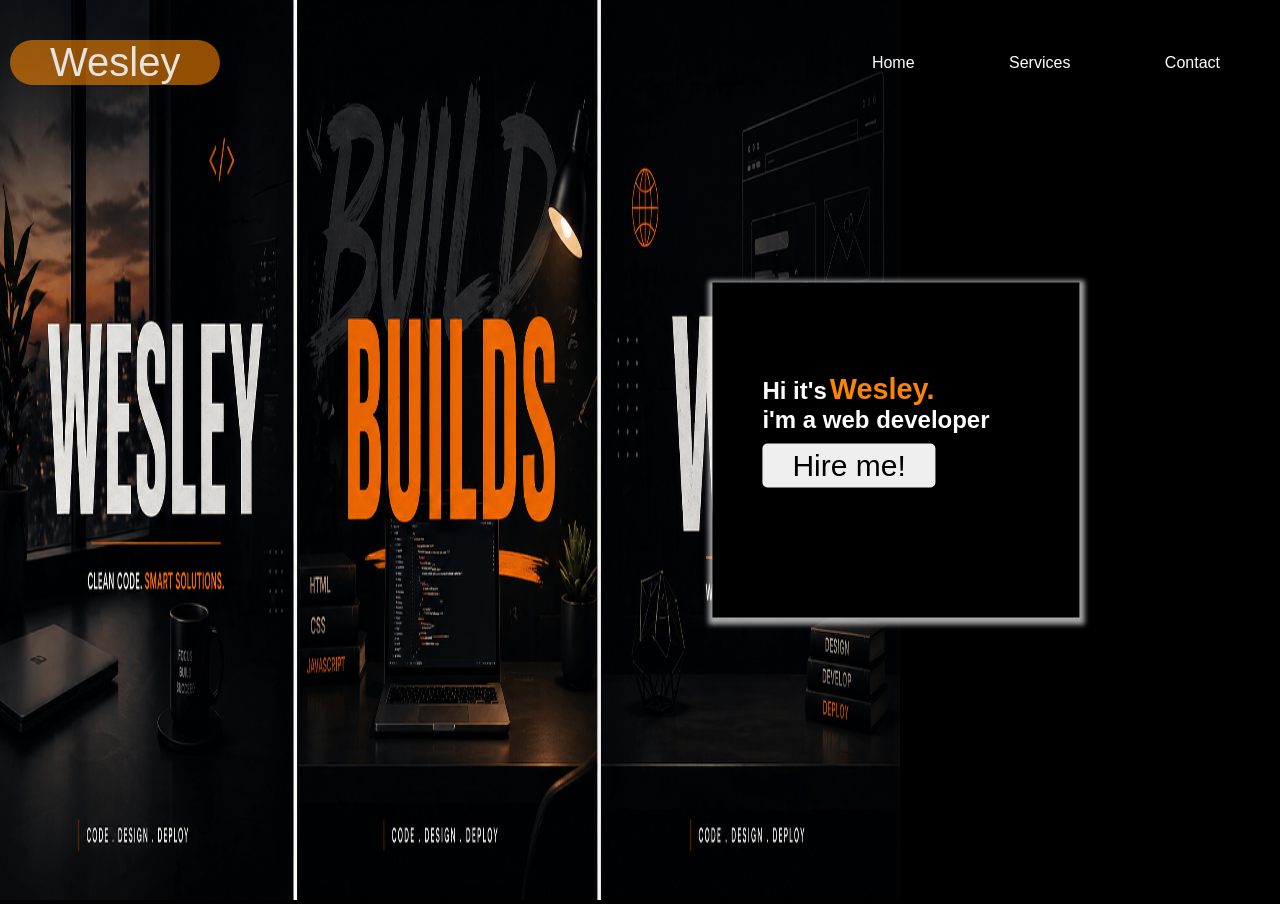
<file: docs/index.html>
<!DOCTYPE html>
<html lang="en">
<head>
    <meta charset="UTF-8">
    <meta name="viewport" content="width=device-width, initial-scale=1.0">
    <title>Wesley portfolio</title>
</head>
<link rel="stylesheet" href="style.css" />
<body>
    <div class="nav">
        <a href="#" class="logo">Wesley</a>

        <nav>
            <a href="index.html" class="active">Home</a>
            <a href="services.html" class="active">Services</a>
            <a href="contact.html" class="active">Contact</a>
        </nav>
    </div>
    <section class="home">
        <img src="main.png" alt="img">
        <div class="home-content">
            <h1>Hi it's<span class="home-content-span">Wesley.</span></h1>

            <div class="social-content">
                <h2>i'm a <span class="social-content-span">web developer</span></h2>
            </div>

            <div class="social-icons">
                <a href="#"><i class="fa-brands fa-linkedin"></i></a>
            
                <button class="hire-btn">Hire me!</button>
            </div>
        </div>
    </section>
</body>
</html>
</file>
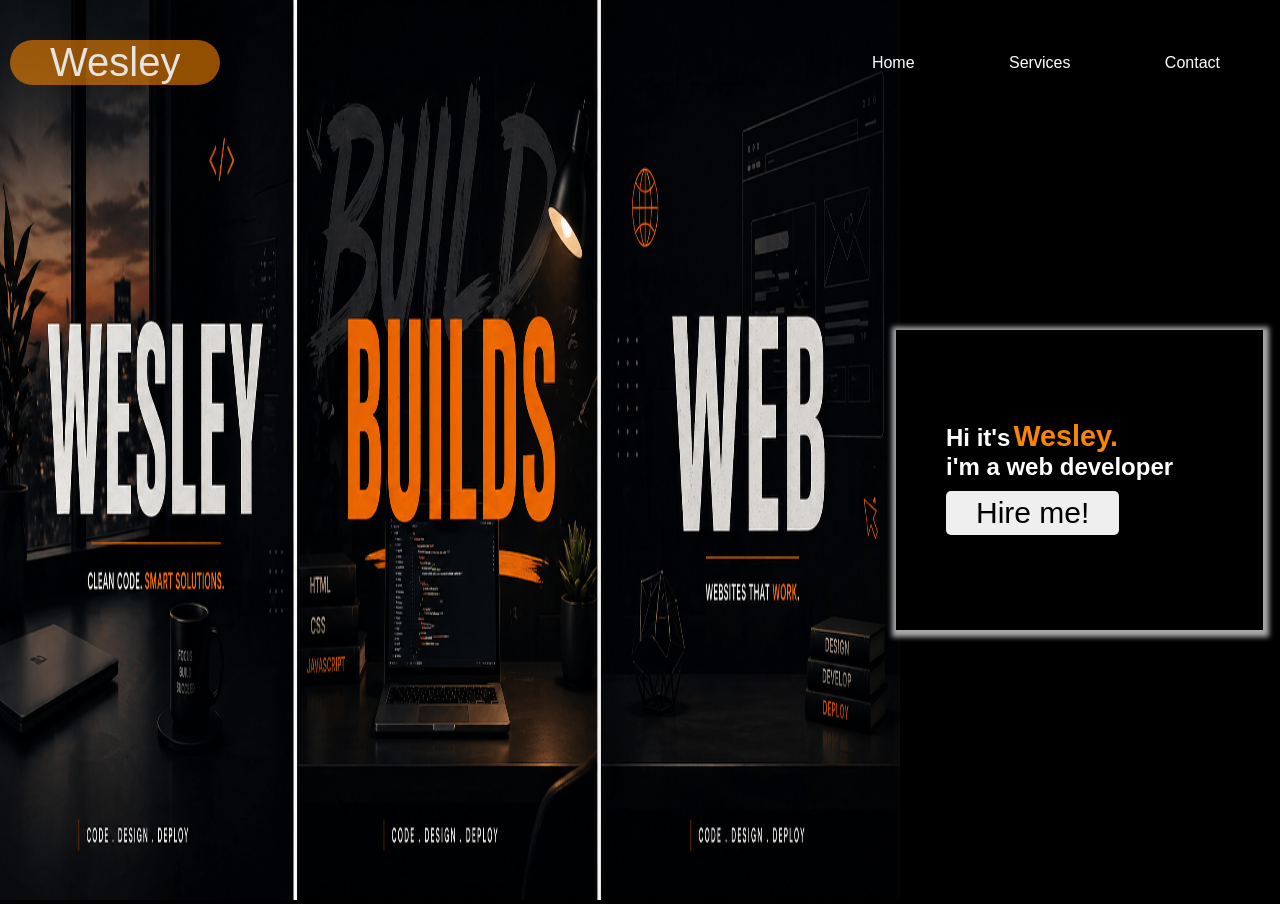
<file: protfolio/index.html>
<!DOCTYPE html>
<html lang="en">
<head>
    <meta charset="UTF-8">
    <meta name="viewport" content="width=device-width, initial-scale=1.0">
    <title>Wesley portfolio</title>
</head>
<link rel="stylesheet" href="style.css" />
<body>
    <div class="nav">
        <a href="#" class="logo">Wesley</a>

        <nav>
            <a href="index.html" class="active">Home</a>
            <a href="services.html" class="active">Services</a>
            <a href="contact.html" class="active">Contact</a>
        </nav>
    </div>
    <section class="home">
        <img src="main.png" alt="img">
        <div class="home-content">
            <h1>Hi it's<span class="home-content-span">Wesley.</span></h1>

            <div class="social-content">
                <h2>i'm a <span class="social-content-span">web developer</span></h2>
            </div>

            <div class="social-icons">
                <a href="#"><i class="fa-brands fa-linkedin"></i></a>
            
                <button class="hire-btn">Hire me!</button>
            </div>
        </div>
    </section>
</body>
</html>
</file>
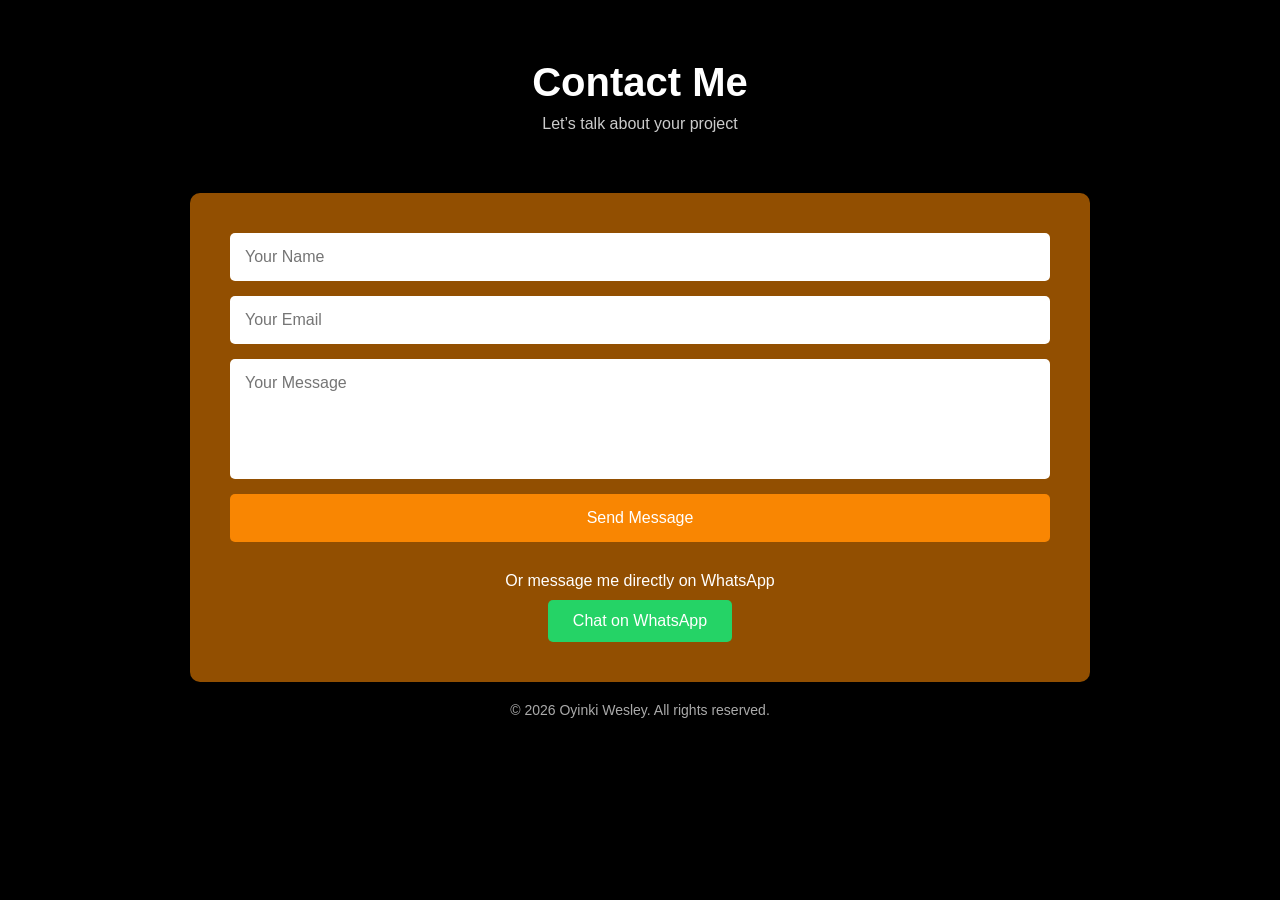
<file: docs/contact.html>
<!DOCTYPE html>
<html lang="en">
<head>
  <meta charset="UTF-8">
  <meta name="viewport" content="width=device-width, initial-scale=1.0">
  <title>Contact Me</title>
    <link rel="stylesheet" href="style.css" />
  <style>
    * {
      margin: 0;
      padding: 0;
      box-sizing: border-box;
      font-family: Arial, sans-serif;
    }

    body {
      background-color: black;
      color: white;
    }

    .container {
      width: 90%;
      max-width: 900px;
      margin: auto;
    }

    header {
      text-align: center;
      padding: 60px 20px;
    }

    header h1 {
      font-size: 2.5rem;
      margin-bottom: 10px;
    }

    header p {
      color: #ccc;
    }

    .contact-box {
      background-color: #f9860296;
      padding: 40px;
      border-radius: 10px;
    }

    form {
      display: flex;
      flex-direction: column;
    }

    input, textarea {
      margin-bottom: 15px;
      padding: 15px;
      border: none;
      border-radius: 5px;
      outline: none;
      font-size: 16px;
    }

    textarea {
      resize: none;
      height: 120px;
    }

    button {
      background-color: #f98602;
      color: white;
      border: none;
      padding: 15px;
      border-radius: 5px;
      cursor: pointer;
      transition: 0.3s;
      font-size: 16px;
    }

    button:hover {
      background-color: white;
      color: black;
    }

    .alt-contact {
      text-align: center;
      margin-top: 30px;
    }

    .alt-contact a {
      display: inline-block;
      margin-top: 10px;
      text-decoration: none;
      background-color: #25D366;
      color: white;
      padding: 12px 25px;
      border-radius: 5px;
      transition: 0.3s;
    }

    .alt-contact a:hover {
      background-color: white;
      color: black;
    }

    footer {
      text-align: center;
      padding: 20px;
      color: #aaa;
      font-size: 14px;
    }
  </style>
</head>

<body>

  <header class="container">
    <h1>Contact Me</h1>
    <p>Let’s talk about your project</p>
  </header>

  <section class="container">
    <div class="contact-box">

     <form action="https://formspree.io/f/xgodygka" method="POST">
  
  <input type="text" name="name" placeholder="Your Name" required>

  <input type="email" name="email" placeholder="Your Email" required>

  <textarea name="message" placeholder="Your Message" required></textarea>

  <button type="submit">Send Message</button>

</form>

      <div class="alt-contact">
        <p>Or message me directly on WhatsApp</p>
        <a href="https://wa.me/2348052262417" target="_blank">
          Chat on WhatsApp
        </a>
      </div>

    </div>
  </section>

  <footer>
    <p>© 2026 Oyinki Wesley. All rights reserved.</p>
  </footer>

</body>
</html>
</file>
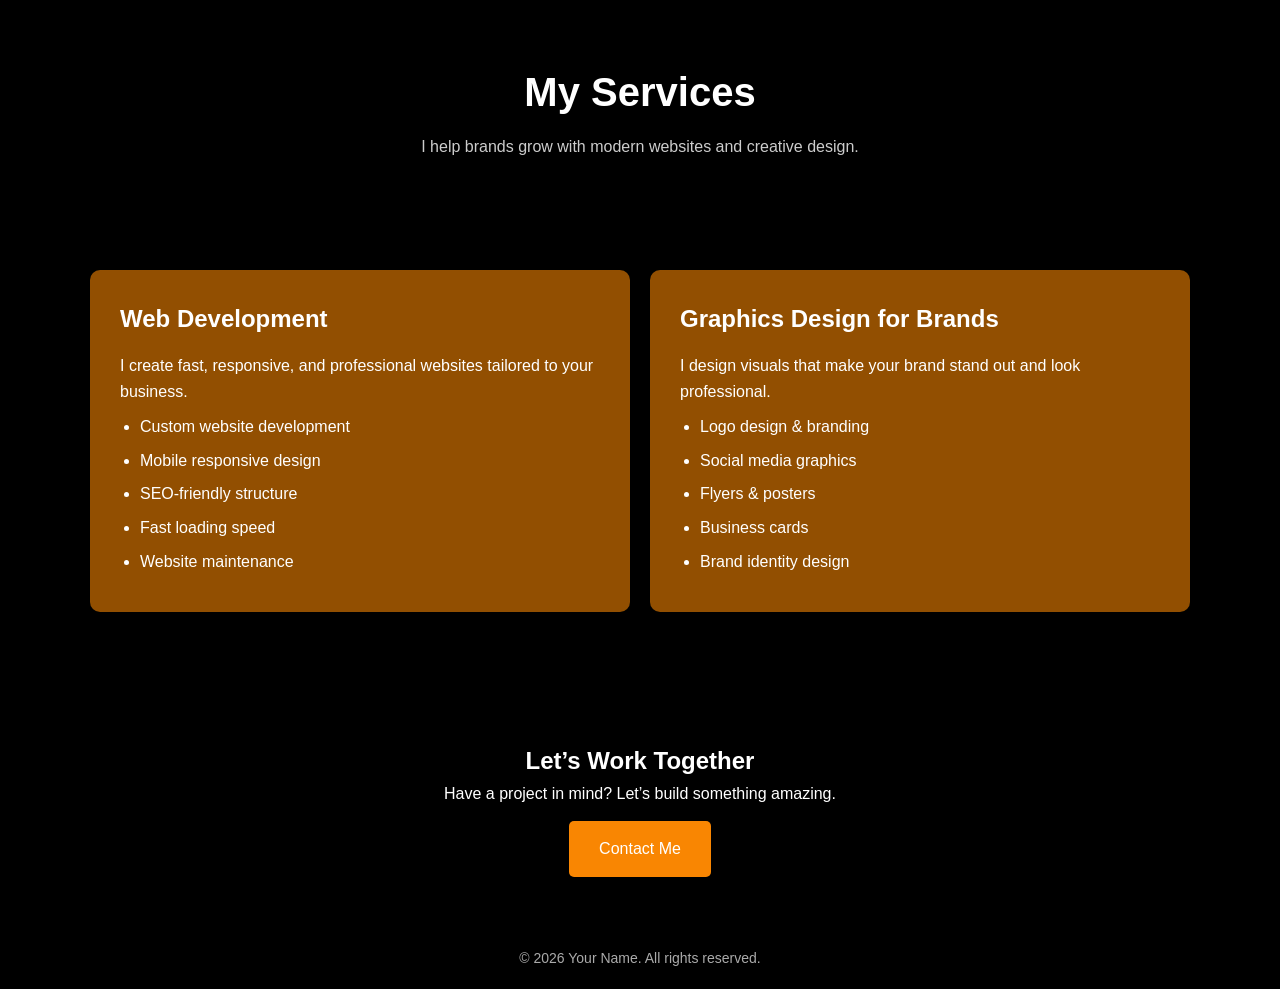
<file: docs/services.html>
<!DOCTYPE html>
<html lang="en">
<head>
  <meta charset="UTF-8">
  <meta name="viewport" content="width=device-width, initial-scale=1.0">
  <title>My Services</title>
    <link rel="stylesheet" href="style.css" />
  <style>
    * {
      margin: 0;
      padding: 0;
      box-sizing: border-box;
      font-family: Arial, sans-serif;
    }

    body {
      background-color: black;
      color: white;
      line-height: 1.6;
    }

    .container {
      width: 90%;
      max-width: 1100px;
      margin: auto;
    }

    header {
      text-align: center;
      padding: 60px 20px;
    }

    header h1 {
      font-size: 2.5rem;
      margin-bottom: 10px;
    }

    header p {
      color: #ccc;
    }

    .services {
      padding: 50px 0;
    }

    .service-box {
      background-color: #f9860296;
      padding: 30px;
      border-radius: 10px;
      margin-bottom: 30px;
      transition: 0.3s ease;
    }

    .service-box:hover {
      transform: translateY(-5px);
      background-color: #f98602;
    }

    .service-box h2 {
      margin-bottom: 15px;
      color: white;
    }

    .service-box ul {
      margin-top: 10px;
      padding-left: 20px;
    }

    .service-box ul li {
      margin-bottom: 8px;
    }

    .cta {
      text-align: center;
      padding: 50px 20px;
    }

    .cta a {
      text-decoration: none;
      background-color: #f98602;
      color: white;
      padding: 15px 30px;
      border-radius: 5px;
      display: inline-block;
      margin-top: 15px;
      transition: 0.3s;
    }

    .cta a:hover {
      background-color: white;
      color: black;
    }

    footer {
      text-align: center;
      padding: 20px;
      color: #aaa;
      font-size: 14px;
    }

    @media (min-width: 768px) {
      .grid {
        display: flex;
        gap: 20px;
      }

      .service-box {
        flex: 1;
      }
    }
  </style>
</head>

<body>

 
  <header class="container">
    <h1>My Services</h1>
    <p>I help brands grow with modern websites and creative design.</p>
  </header>

  <section class="services container">
    <div class="grid">

      <!-- Web Development -->
      <div class="service-box">
        <h2>Web Development</h2>
        <p>I create fast, responsive, and professional websites tailored to your business.</p>

        <ul>
          <li>Custom website development</li>
          <li>Mobile responsive design</li>
          <li>SEO-friendly structure</li>
          <li>Fast loading speed</li>
          <li>Website maintenance</li>
        </ul>
      </div>

      <!-- Graphics Design -->
      <div class="service-box">
        <h2>Graphics Design for Brands</h2>
        <p>I design visuals that make your brand stand out and look professional.</p>

        <ul>
          <li>Logo design & branding</li>
          <li>Social media graphics</li>
          <li>Flyers & posters</li>
          <li>Business cards</li>
          <li>Brand identity design</li>
        </ul>
      </div>

    </div>
  </section>

  <section class="cta">
    <h2>Let’s Work Together</h2>
    <p>Have a project in mind? Let’s build something amazing.</p>
    <a href="contact.html">Contact Me</a>
  </section>

  <footer>
    <p>© 2026 Your Name. All rights reserved.</p>
  </footer>

</body>
</html>
</file>
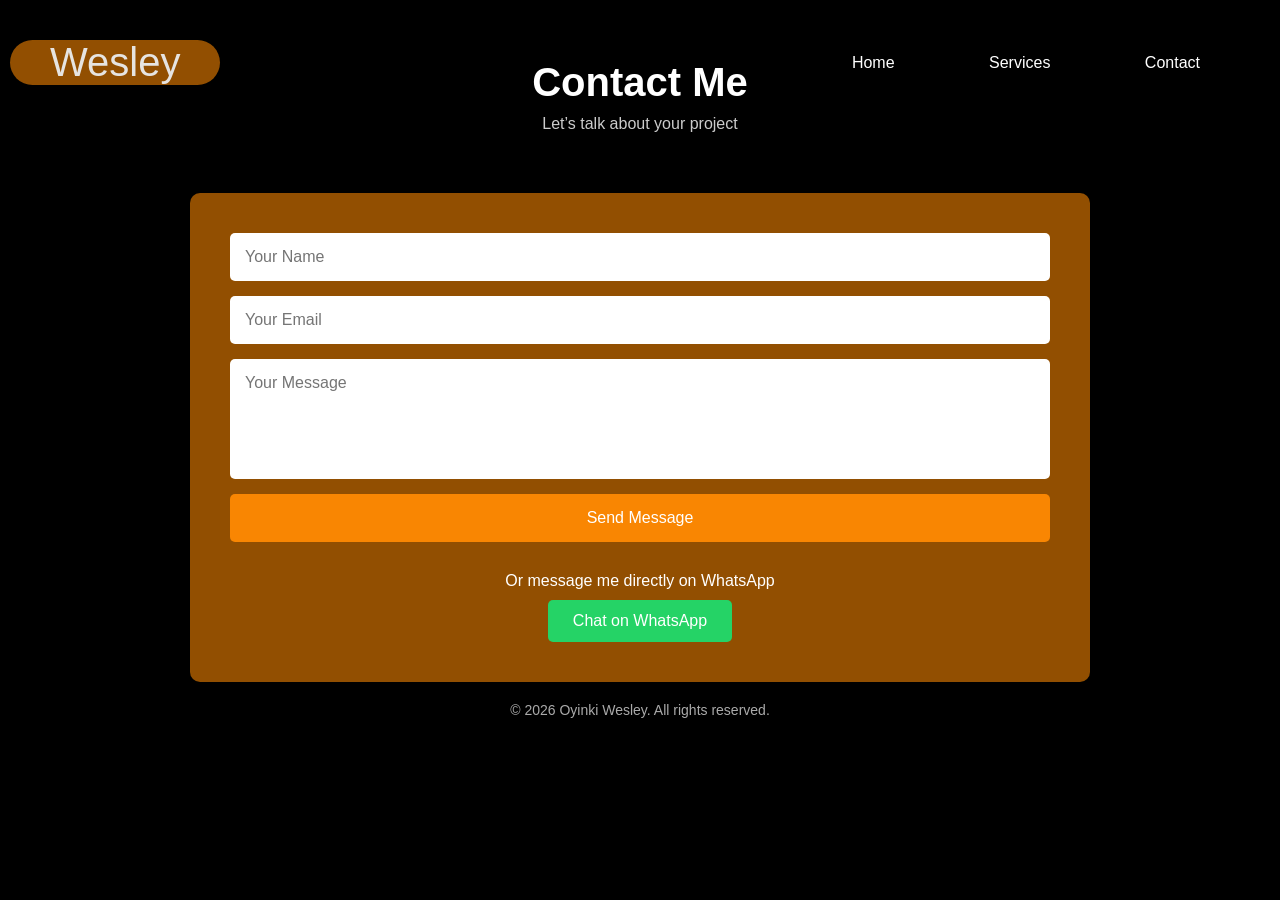
<file: protfolio/contact.html>
<!DOCTYPE html>
<html lang="en">
<head>
  <meta charset="UTF-8">
  <meta name="viewport" content="width=device-width, initial-scale=1.0">
  <title>Contact Me</title>
    <link rel="stylesheet" href="style.css" />
  <style>
    * {
      margin: 0;
      padding: 0;
      box-sizing: border-box;
      font-family: Arial, sans-serif;
    }

    body {
      background-color: black;
      color: white;
    }

    .container {
      width: 90%;
      max-width: 900px;
      margin: auto;
    }

    header {
      text-align: center;
      padding: 60px 20px;
    }

    header h1 {
      font-size: 2.5rem;
      margin-bottom: 10px;
    }

    header p {
      color: #ccc;
    }

    .contact-box {
      background-color: #f9860296;
      padding: 40px;
      border-radius: 10px;
    }

    form {
      display: flex;
      flex-direction: column;
    }

    input, textarea {
      margin-bottom: 15px;
      padding: 15px;
      border: none;
      border-radius: 5px;
      outline: none;
      font-size: 16px;
    }

    textarea {
      resize: none;
      height: 120px;
    }

    button {
      background-color: #f98602;
      color: white;
      border: none;
      padding: 15px;
      border-radius: 5px;
      cursor: pointer;
      transition: 0.3s;
      font-size: 16px;
    }

    button:hover {
      background-color: white;
      color: black;
    }

    .alt-contact {
      text-align: center;
      margin-top: 30px;
    }

    .alt-contact a {
      display: inline-block;
      margin-top: 10px;
      text-decoration: none;
      background-color: #25D366;
      color: white;
      padding: 12px 25px;
      border-radius: 5px;
      transition: 0.3s;
    }

    .alt-contact a:hover {
      background-color: white;
      color: black;
    }

    footer {
      text-align: center;
      padding: 20px;
      color: #aaa;
      font-size: 14px;
    }
  </style>
</head>

<body>

    <div class="nav">
        <a href="#" class="logo">Wesley</a>

        <nav>
            <a href="index.html" class="active">Home</a>
            <a href="services.html" class="active">Services</a>
            <a href="contact.html" class="active">Contact</a>
        </nav>
    </div>
  <header class="container">
    <h1>Contact Me</h1>
    <p>Let’s talk about your project</p>
  </header>

  <section class="container">
    <div class="contact-box">

     <form action="https://formspree.io/f/xgodygka" method="POST">
  
  <input type="text" name="name" placeholder="Your Name" required>

  <input type="email" name="email" placeholder="Your Email" required>

  <textarea name="message" placeholder="Your Message" required></textarea>

  <button type="submit">Send Message</button>

</form>

      <div class="alt-contact">
        <p>Or message me directly on WhatsApp</p>
        <a href="https://wa.me/2348052262417" target="_blank">
          Chat on WhatsApp
        </a>
      </div>

    </div>
  </section>

  <footer>
    <p>© 2026 Oyinki Wesley. All rights reserved.</p>
  </footer>

</body>
</html>
</file>
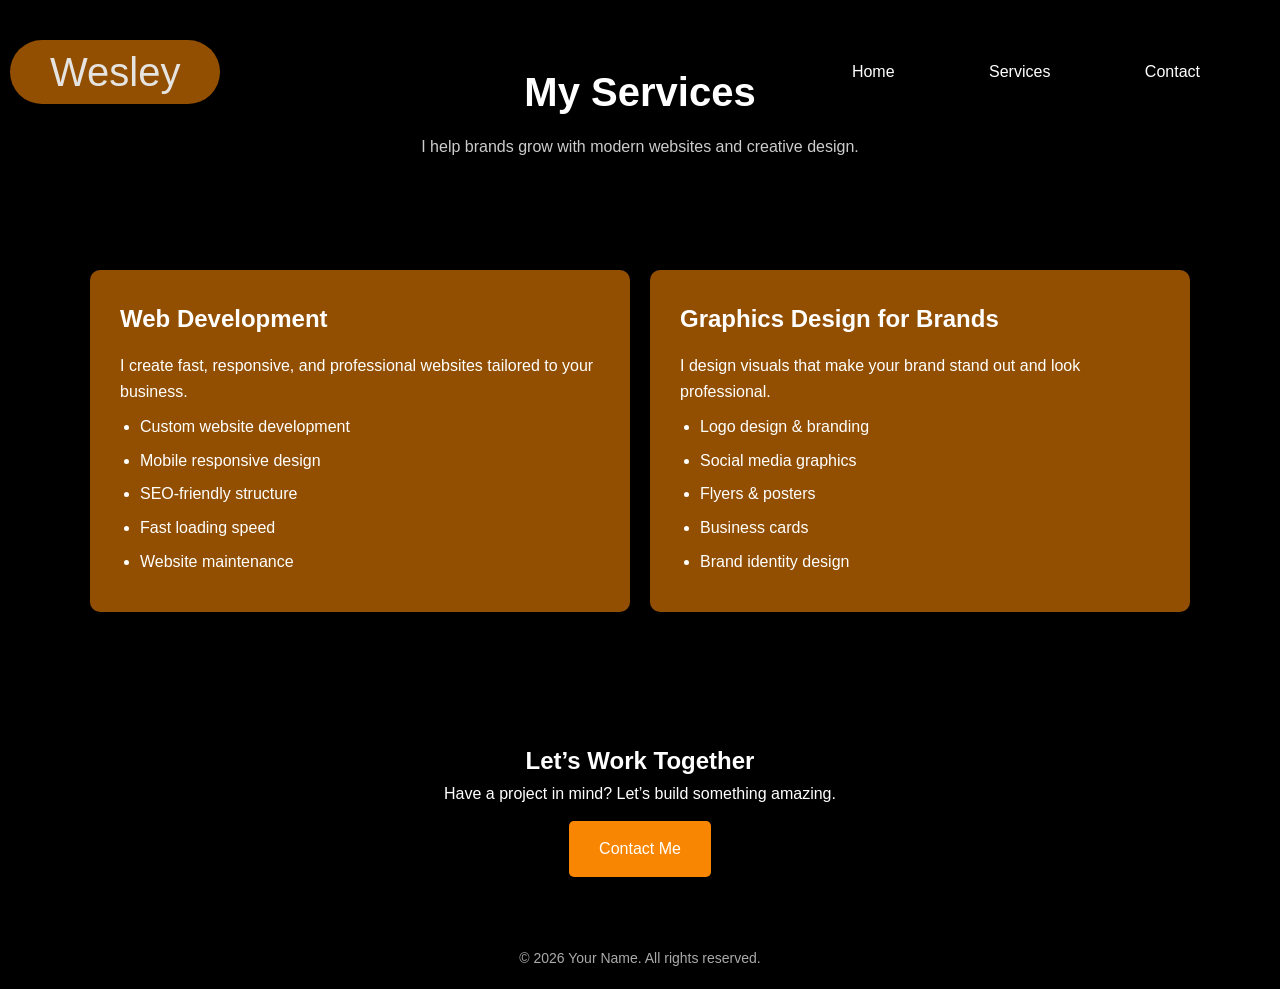
<file: protfolio/services.html>
<!DOCTYPE html>
<html lang="en">
<head>
  <meta charset="UTF-8">
  <meta name="viewport" content="width=device-width, initial-scale=1.0">
  <title>My Services</title>
    <link rel="stylesheet" href="style.css" />
  <style>
    * {
      margin: 0;
      padding: 0;
      box-sizing: border-box;
      font-family: Arial, sans-serif;
    }

    body {
      background-color: black;
      color: white;
      line-height: 1.6;
    }

    .container {
      width: 90%;
      max-width: 1100px;
      margin: auto;
    }

    header {
      text-align: center;
      padding: 60px 20px;
    }

    header h1 {
      font-size: 2.5rem;
      margin-bottom: 10px;
    }

    header p {
      color: #ccc;
    }

    .services {
      padding: 50px 0;
    }

    .service-box {
      background-color: #f9860296;
      padding: 30px;
      border-radius: 10px;
      margin-bottom: 30px;
      transition: 0.3s ease;
    }

    .service-box:hover {
      transform: translateY(-5px);
      background-color: #f98602;
    }

    .service-box h2 {
      margin-bottom: 15px;
      color: white;
    }

    .service-box ul {
      margin-top: 10px;
      padding-left: 20px;
    }

    .service-box ul li {
      margin-bottom: 8px;
    }

    .cta {
      text-align: center;
      padding: 50px 20px;
    }

    .cta a {
      text-decoration: none;
      background-color: #f98602;
      color: white;
      padding: 15px 30px;
      border-radius: 5px;
      display: inline-block;
      margin-top: 15px;
      transition: 0.3s;
    }

    .cta a:hover {
      background-color: white;
      color: black;
    }

    footer {
      text-align: center;
      padding: 20px;
      color: #aaa;
      font-size: 14px;
    }

    @media (min-width: 768px) {
      .grid {
        display: flex;
        gap: 20px;
      }

      .service-box {
        flex: 1;
      }
    }
  </style>
</head>

<body>

    <div class="nav">
        <a href="#" class="logo">Wesley</a>

        <nav>
            <a href="index.html" class="active">Home</a>
            <a href="services.html" class="active">Services</a>
            <a href="contact.html" class="active">Contact</a>
        </nav>
    </div>
  <header class="container">
    <h1>My Services</h1>
    <p>I help brands grow with modern websites and creative design.</p>
  </header>

  <section class="services container">
    <div class="grid">

      <!-- Web Development -->
      <div class="service-box">
        <h2>Web Development</h2>
        <p>I create fast, responsive, and professional websites tailored to your business.</p>

        <ul>
          <li>Custom website development</li>
          <li>Mobile responsive design</li>
          <li>SEO-friendly structure</li>
          <li>Fast loading speed</li>
          <li>Website maintenance</li>
        </ul>
      </div>

      <!-- Graphics Design -->
      <div class="service-box">
        <h2>Graphics Design for Brands</h2>
        <p>I design visuals that make your brand stand out and look professional.</p>

        <ul>
          <li>Logo design & branding</li>
          <li>Social media graphics</li>
          <li>Flyers & posters</li>
          <li>Business cards</li>
          <li>Brand identity design</li>
        </ul>
      </div>

    </div>
  </section>

  <section class="cta">
    <h2>Let’s Work Together</h2>
    <p>Have a project in mind? Let’s build something amazing.</p>
    <a href="contact.html">Contact Me</a>
  </section>

  <footer>
    <p>© 2026 Your Name. All rights reserved.</p>
  </footer>

</body>
</html>
</file>
<file: docs/style.css>
*{
    margin: 0;
    padding: 0;
    text-decoration: none;
    border: none;
    outline: none;
    font-family: sans-serif;
}
body{
    width: 100%;
    height: 100vh;
    overflow-x: hidden;
    background-color: black;
    color: white;
}
.nav{
    margin-top: 30px;
    position: fixed;
    top: 0;
    left: 0;
    width: 100%;
    padding: 10px;
    background-color: transparent;
    filter: drop-shadow(10px);
    display: flex;
    justify-content: space-between;
    align-items: center;
    z-index: 100;
}
.logo{
    color: #e6e4e1;
    text-decoration: none;
    font-size: 40px;
    font-family: sans-serif;
    font-family: 'Franklin Gothic Medium', 'Arial Narrow', Arial, sans-serif;
    padding-left: 40px;
    padding-right: 40px;
    cursor: pointer;
    transition: 0.5s ease;
    background-color: #f9860296;
    border-radius: 50px;
}
.logo:hover{
    font-size: 50px;
    transform: scale(1);
}
.active{
    color: #fff;
    padding: 20px;
    transition: 0.5s ease;
    margin-left: 50px;
    position: relative;
    right: 50px;
}
.active:hover{
    color: #f98502;
    background-color: white;
    border-radius: 5px;
}
img{
    height: 100vh;
    width: 900px;
}
.home-content{
    position: fixed;
    top: 50%;
    left: 70%;
    transform: translate(-50%, -50%);
    color: white;
    background-color: black;
    box-shadow: 1px 2px 5px 5px #ffffffa8;
    padding: 90px 90px 120px 50px;
}
.home-content-span{
    color:#f98502;
    font-size: larger;
    padding: 3px;
}
.hire-btn{
    font-size: 30px;
    font-family: Impact, Haettenschweiler, 'Arial Narrow Bold', sans-serif;
    margin-top: 10px;
    margin-bottom: 10px;
    padding: 5px 30px;
    border-radius: 5px;
    cursor: pointer;
    transition: 0.5s ease;
}
.hire-btn:hover{
    color: white;
    background-color: #f98502;
    font-size: 35px;
}
</file>
<file: protfolio/style.css>
*{
    margin: 0;
    padding: 0;
    text-decoration: none;
    border: none;
    outline: none;
    font-family: sans-serif;
}
body{
    width: 100%;
    height: 100vh;
    overflow-x: hidden;
    background-color: black;
    color: white;
}
.nav{
    margin-top: 30px;
    position: fixed;
    top: 0;
    left: 0;
    width: 100%;
    padding: 10px;
    background-color: transparent;
    filter: drop-shadow(10px);
    display: flex;
    justify-content: space-between;
    align-items: center;
    z-index: 100;
}
.logo{
    color: #e6e4e1;
    text-decoration: none;
    font-size: 40px;
    font-family: sans-serif;
    font-family: 'Franklin Gothic Medium', 'Arial Narrow', Arial, sans-serif;
    padding-left: 40px;
    padding-right: 40px;
    cursor: pointer;
    transition: 0.5s ease;
    background-color: #f9860296;
    border-radius: 50px;
}
.logo:hover{
    font-size: 50px;
    transform: scale(1);
}
.active{
    color: #fff;
    padding: 20px;
    transition: 0.5s ease;
    margin-left: 50px;
    position: relative;
    right: 50px;
}
.active:hover{
    color: #f98502;
    background-color: white;
    border-radius: 5px;
}
img{
    height: 100vh;
    width: 900px;
}
.home-content{
    position: fixed;
    bottom: 30%;
    left: 70%;
    color: white;
    background-color: black;
    box-shadow: 1px 2px 5px 5px #ffffffa8;
    padding-right: 90px;
    padding-left: 50px;
    padding-bottom: 120px;
    padding-top: 90px;
    height: 10vh;
}
.home-content-span{
    color:#f98502;
    font-size: larger;
    padding: 3px;
}
.hire-btn{
    font-size: 30px;
    font-family: Impact, Haettenschweiler, 'Arial Narrow Bold', sans-serif;
    margin-top: 10px;
    margin-bottom: 10px;
    padding: 5px 30px;
    border-radius: 5px;
    cursor: pointer;
    transition: 0.5s ease;
}
.hire-btn:hover{
    color: white;
    background-color: #f98502;
    font-size: 35px;
}
</file>
